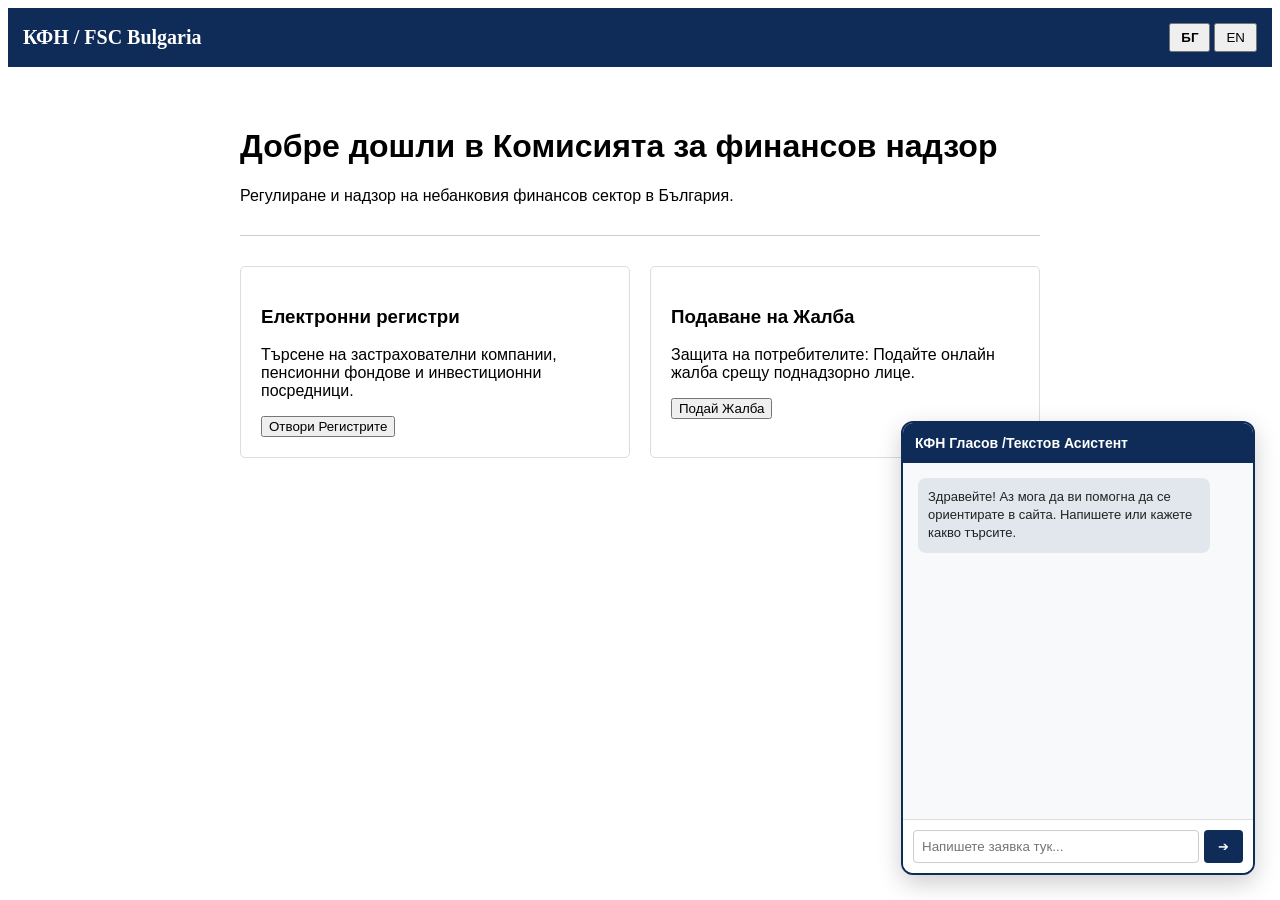
<file: index.html>
<!DOCTYPE html>
<html lang="bg">
<head>
    <meta charset="UTF-8">
    <meta name="viewport" content="width=device-width, initial-scale=1.0">
    <title>Комисия за финансов надзор (КФН) - Симулация</title>
    <link rel="stylesheet" href="agent-ui.css">
</head>
<body>

    <header style="background: #0f2c59; color: white; padding: 15px; display: flex; justify-content: space-between; align-items: center;">
        <div id="fsc-logo" style="font-weight: bold; font-size: 20px;">КФН / FSC Bulgaria</div>
        <nav id="lang-nav">
            <button id="btn-lang-bg" style="font-weight: bold; padding: 5px 10px;" onclick="switchLanguage('bg')">БГ</button>
            <button id="btn-lang-en" style="padding: 5px 10px;" onclick="switchLanguage('en')">EN</button>
        </nav>
    </header>

    <main style="padding: 40px; max-width: 800px; margin: 0 auto; font-family: sans-serif;">
        
        <h1 id="main-heading">Добре дошли в Комисията за финансов надзор</h1>
        <p id="main-subtext">Регулиране и надзор на небанковия финансов сектор в България.</p>

        <hr style="margin: 30px 0; border: 0; border-top: 1px solid #ccc;">

        <div style="display: grid; grid-template-columns: 1fr 1fr; gap: 20px;">
            <div style="border: 1px solid #ddd; padding: 20px; border-radius: 5px;">
                <h3 id="card-reg-title">Електронни регистри</h3>
                <p id="card-reg-desc">Търсене на застрахователни компании, пенсионни фондове и инвестиционни посредници.</p>
                <button id="btn-open-registers" onclick="alert('Opening Registers Database...')">Отвори Регистрите</button>
            </div>

            <div style="border: 1px solid #ddd; padding: 20px; border-radius: 5px;">
                <h3 id="card-complaint-title">Подаване на Жалба</h3>
                <p id="card-complaint-desc">Защита на потребителите: Подайте онлайн жалба срещу поднадзорно лице.</p>
                <button id="btn-submit-complaint" onclick="alert('Opening Complaint Portal...')">Подай Жалба</button>
            </div>
        </div>
    </main>

    <div id="ai-agent-widget">
        <div id="ai-widget-header">
            <span id="ai-widget-title">КФН Гласов /Текстов Асистент</span>
        </div>
        <div id="ai-chat-history">
            <div class="bot-msg" id="ai-initial-greeting">Здравейте! Аз мога да ви помогна да се ориентирате в сайта. Напишете или кажете какво търсите.</div>
        </div>
        <div id="ai-widget-input-area">
            <input type="text" id="ai-user-input" placeholder="Напишете заявка тук..." onkeypress="if(event.key === 'Enter') triggerAgentAction()">
            <button id="ai-send-btn" onclick="triggerAgentAction()">➔</button>
        </div>
    </div>

    <div id="ai-aria-live" aria-live="polite" style="position: absolute; width: 1px; height: 1px; overflow: hidden;"></div>

    <script type="module" src="agent-core.js"></script>
    <script>
        const translations = {
            bg: {
                heading: "Добре дошли в Комисията за финансов надзор",
                subtext: "Регулиране и надзор на небанковия финансов сектор в България.",
                regTitle: "Електронни регистри",
                regDesc: "Търсене на застрахователни компании, пенсионни фондове и инвестиционни посредници.",
                regBtn: "Отвори Регистрите",
                compTitle: "Подаване на Жалба",
                compDesc: "Защита на потребителите: Подайте онлайн жалба срещу поднадзорно лице.",
                compBtn: "Подай Жалба",
                widgetTitle: "КФН Гласов / Текстов Асистент",
                greeting: "Здравейте! Аз мога да ви помогна да се ориентирате в сайта. Напишете или кажете какво търсите.",
                placeholder: "Напишете заявка тук..."
            },
            en: {
                heading: "Welcome to the Financial Supervision Commission",
                subtext: "Regulation and supervision of the non-banking financial sector in Bulgaria.",
                regTitle: "Electronic Registers",
                regDesc: "Search for insurance companies, pension funds, and investment intermediaries.",
                regBtn: "Open Registers",
                compTitle: "Submit a Complaint",
                compDesc: "Consumer Protection: Submit an online complaint against a supervised entity.",
                compBtn: "Submit Complaint",
                widgetTitle: "FSC Voice / Text Assistant",
                greeting: "Hello! I can help you navigate the portal. Type or speak what you are looking for.",
                placeholder: "Type your request here..."
            }
        };

        window.switchLanguage = function(lang) {
            document.documentElement.setAttribute('lang', lang);
            document.getElementById('main-heading').innerText = translations[lang].heading;
            document.getElementById('main-subtext').innerText = translations[lang].subtext;
            document.getElementById('card-reg-title').innerText = translations[lang].regTitle;
            document.getElementById('card-reg-desc').innerText = translations[lang].regDesc;
            document.getElementById('btn-open-registers').innerText = translations[lang].regBtn;
            document.getElementById('card-complaint-title').innerText = translations[lang].compTitle;
            document.getElementById('card-complaint-desc').innerText = translations[lang].compDesc;
            document.getElementById('btn-submit-complaint').innerText = translations[lang].compBtn;
            document.getElementById('ai-widget-title').innerText = translations[lang].widgetTitle;
            document.getElementById('ai-initial-greeting').innerText = translations[lang].greeting;
            document.getElementById('ai-user-input').placeholder = translations[lang].placeholder;

            document.getElementById('btn-lang-bg').style.fontWeight = lang === 'bg' ? 'bold' : 'normal';
            document.getElementById('btn-lang-en').style.fontWeight = lang === 'en' ? 'bold' : 'normal';

            if(window.fscAgentInstance) {
                window.fscAgentInstance.syncLanguage();
            }
        }
    </script>
</body>
</html>
</file>
<file: agent-ui.css>
#ai-agent-widget {
    position: fixed;
    bottom: 25px;
    right: 25px;
    width: 350px;
    height: 450px;
    background: #ffffff;
    border-radius: 12px;
    box-shadow: 0 8px 24px rgba(0,0,0,0.2);
    display: flex;
    flex-direction: column;
    font-family: Arial, sans-serif;
    overflow: hidden;
    z-index: 999999;
    border: 2px solid #0f2c59;
}

#ai-widget-header {
    background: #0f2c59;
    color: white;
    padding: 12px;
    font-weight: bold;
    font-size: 14px;
}

#ai-chat-history {
    flex: 1;
    padding: 15px;
    overflow-y: auto;
    background: #f7f9fa;
    display: flex;
    flex-direction: column;
    gap: 10px;
}

.bot-msg, .user-msg {
    padding: 10px;
    border-radius: 8px;
    max-width: 85%;
    font-size: 13px;
    line-height: 1.4;
}

.bot-msg {
    background: #e1e7ec;
    color: #222;
    align-self: flex-start;
}

.user-msg {
    background: #0f2c59;
    color: white;
    align-self: flex-end;
}

#ai-widget-input-area {
    display: flex;
    border-top: 1px solid #ddd;
    padding: 10px;
    background: white;
}

#ai-user-input {
    flex: 1;
    border: 1px solid #ccc;
    padding: 8px;
    border-radius: 4px;
    outline: none;
}

#ai-send-btn {
    background: #0f2c59;
    color: white;
    border: none;
    padding: 0 14px;
    margin-left: 5px;
    border-radius: 4px;
    cursor: pointer;
}
</file>
